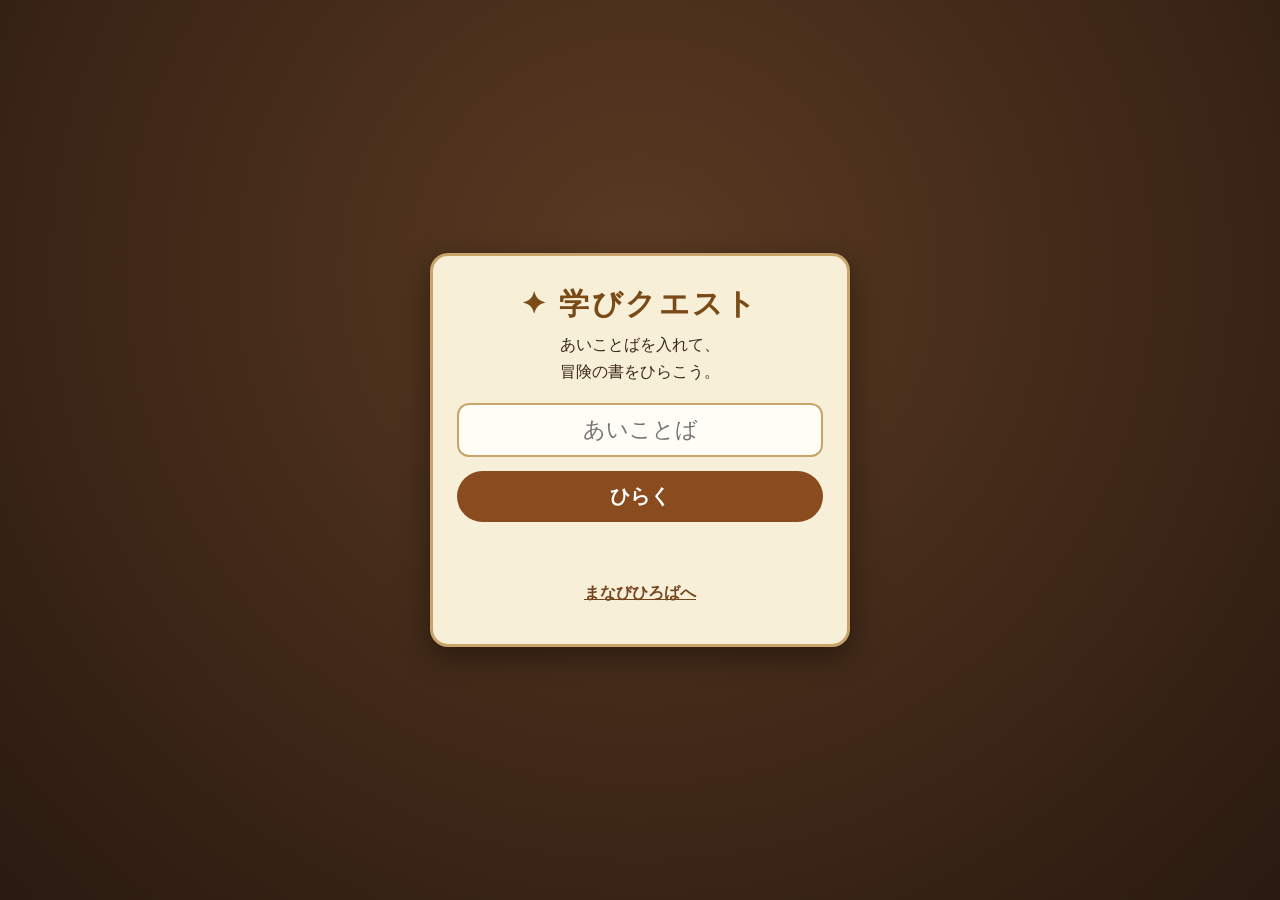
<file: index.html>
<!doctype html>
<html lang="ja"><head><meta charset="utf-8"><meta name="viewport" content="width=device-width,initial-scale=1">
<title>学びクエスト</title>
<style>
body{margin:0;min-height:100vh;display:grid;place-items:center;background:radial-gradient(circle at 50% 30%,#5a3a22,#2a1a10);font-family:"BIZ UDPGothic","Hiragino Sans","Meiryo",sans-serif;color:#3b2a1a}
.card{width:min(420px,calc(100% - 32px));background:#f8efd9;border:3px solid #c9a46a;border-radius:18px;padding:28px 24px;box-shadow:0 10px 30px rgba(0,0,0,.4);text-align:center}
h1{margin:0 0 6px;font-size:30px;letter-spacing:.08em;color:#7a4b16}
p{margin:6px 0 18px;line-height:1.7}
input{width:100%;box-sizing:border-box;font-size:22px;padding:12px;border:2px solid #c9a46a;border-radius:12px;text-align:center;background:#fffdf6}
button{margin-top:14px;width:100%;font-size:20px;font-weight:700;padding:12px;border:0;border-radius:999px;background:#8a4b1e;color:#fff;cursor:pointer}
.portal-return{display:flex;align-items:center;justify-content:center;min-height:44px;margin-top:12px;color:#75451e;font-weight:700;text-decoration:underline}
.card{box-sizing:border-box}
#msg{min-height:1.6em;margin:12px 0 0;color:#b03a2e;font-weight:700}
</style></head><body>
<form class="card" id="f" autocomplete="off">
<h1>✦ 学びクエスト</h1>
<p>あいことばを入れて、<br>冒険の書をひらこう。</p>
<input id="pw" aria-label="あいことば" placeholder="あいことば">
<button type="submit">ひらく</button>
<div id="msg" role="status"></div>
<a class="portal-return" href="https://sunny-lotus.github.io/manabi-portal/">まなびひろばへ</a>
</form>
<script>
let D={"salt":"btPNt8irkYVYH9urJOZ6zA==","iv":"eTh1kjnw3TEidN5m","it":150000};
const K="manabiquest-aikotoba";
const u8=s=>Uint8Array.from(atob(s),c=>c.charCodeAt(0));
async function open_(pw){
  if(!D.ct){
    const response=await fetch('./game-base.html?v=c423a116');
    if(!response.ok)throw Error('ゲームを取得できませんでした');
    const packed=await response.text();
    D=JSON.parse(packed.match(/const D=(.*);/)[1]);
  }
  const base=await crypto.subtle.importKey("raw",new TextEncoder().encode(pw),"PBKDF2",false,["deriveKey"]);
  const key=await crypto.subtle.deriveKey({name:"PBKDF2",salt:u8(D.salt),iterations:D.it,hash:"SHA-256"},base,{name:"AES-GCM",length:256},false,["decrypt"]);
  const z=await crypto.subtle.decrypt({name:"AES-GCM",iv:u8(D.iv)},key,u8(D.ct));
  let html=await new Response(new Blob([z]).stream().pipeThrough(new DecompressionStream("gzip"))).text();
  const updateResponse=await fetch('./interface-update.json?v=20261110-study-return-memo');
  if(!updateResponse.ok)throw Error('画面を取得できませんでした');
  const update=await updateResponse.json();
  const updateBytes=await crypto.subtle.decrypt({name:'AES-GCM',iv:u8(update.iv)},key,u8(update.ct));
  const patch=JSON.parse(await new Response(new Blob([updateBytes]).stream().pipeThrough(new DecompressionStream('gzip'))).text());
  for(const [before,after] of patch.replacements){if(!html.includes(before))throw Error('更新形式が違います');html=html.replace(before,after);}
  html=html.replace('</style>',patch.css+'\n</style>');
  html=html.replace('/* adventure-runtime-end */',patch.code+'\n/* adventure-runtime-end */');
  try{localStorage.setItem(K,pw)}catch(e){}
  document.open();document.write(html);document.close();
}
const msg=document.getElementById("msg");
document.getElementById("f").addEventListener("submit",async e=>{
  e.preventDefault(); const pw=document.getElementById("pw").value.trim()
    .replace(/[\u30a1-\u30f6]/g,c=>String.fromCharCode(c.charCodeAt(0)-0x60));
  msg.textContent="ひらいています…";
  try{ await open_(pw); }catch(err){ msg.textContent="あいことばがちがうよ。もう一度入れてね。"; }
});
(async()=>{ let s=null; try{s=localStorage.getItem(K)}catch(e){}
  if(s){ msg.textContent="ひらいています…"; try{ await open_(s); }catch(e){ msg.textContent=""; try{localStorage.removeItem(K)}catch(_){} } } })();
</script></body></html>
</file>
